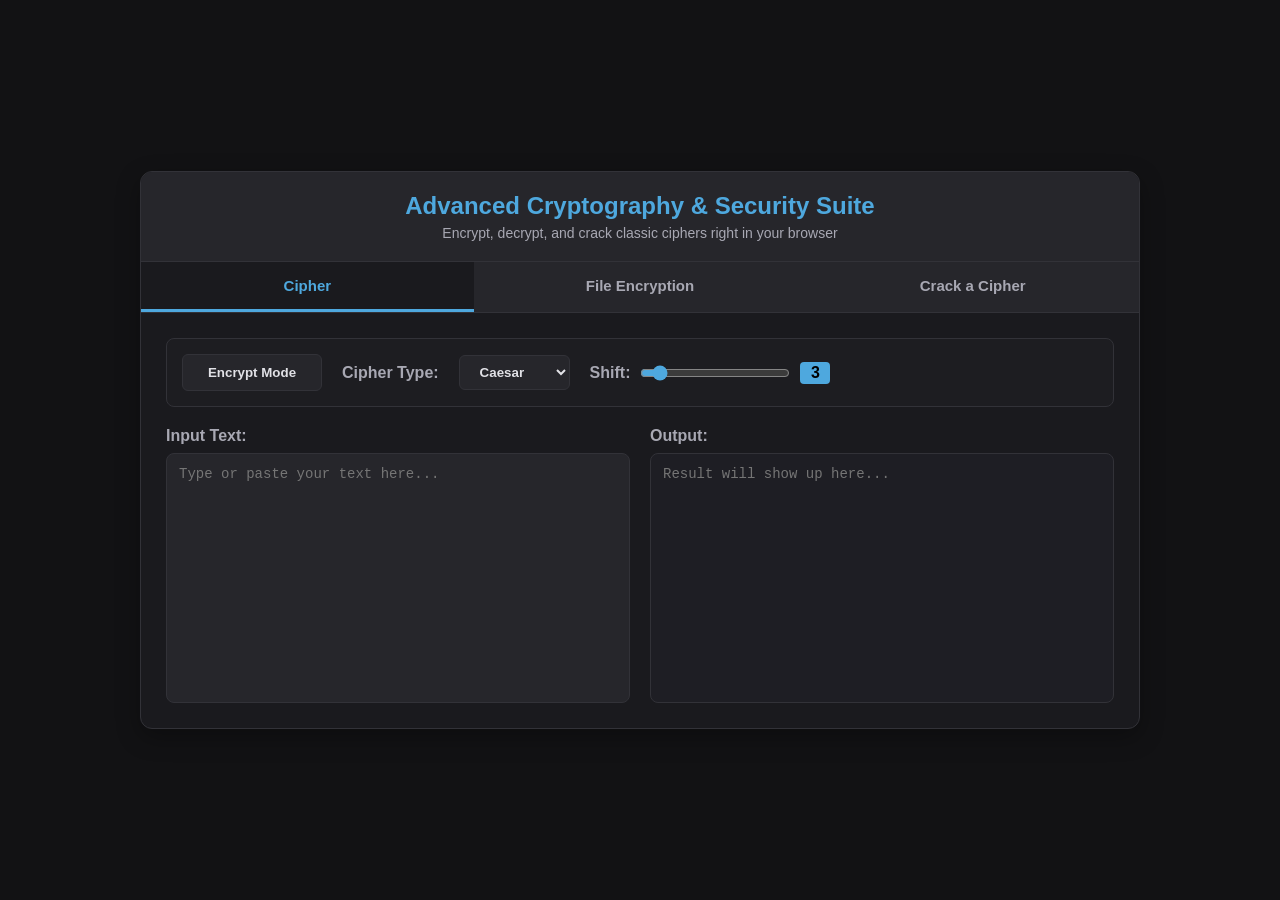
<file: index.html>
<!DOCTYPE html>
<html lang="en">
<head>
    <meta charset="UTF-8">
    <meta name="viewport" content="width=device-width, initial-scale=1.0">
    <title>Advanced Cryptography & Security Suite</title>
    <style>
:root {
            --bg-primary: #121214;
            --bg-secondary: #1a1a1e;
            --bg-tertiary: #26262b;
            --text-main: #e1e1e6;
            --text-muted: #a8a8b3;
            --accent: #4ea8de;
            --accent-hover: #64dfdf;
            --border: #323238;
        }

        * {
            box-sizing: border-box;
            margin: 0;
            padding: 0;
            font-family: 'Segoe UI', Tahoma, Geneva, Verdana, sans-serif;
        }

        body {
            background-color: var(--bg-primary);
            color: var(--text-main);
            padding: 30px;
            display: flex;
            justify-content: center;
            align-items: center;
            min-height: 100vh;
        }

        .container {
            width: 100%;
            max-width: 1000px;
            background: var(--bg-secondary);
            border: 1px solid var(--border);
            border-radius: 12px;
            box-shadow: 0 8px 24px rgba(0,0,0,0.3);
            overflow: hidden;
        }

        .header {
            background: var(--bg-tertiary);
            padding: 20px;
            border-bottom: 1px solid var(--border);
            text-align: center;
        }

        .header h1 {
            font-size: 24px;
            color: var(--accent);
            margin-bottom: 5px;
        }

        .header p {
            font-size: 14px;
            color: var(--text-muted);
        }

        .tabs {
            display: flex;
            background: var(--bg-tertiary);
            border-bottom: 1px solid var(--border);
        }

        .tab-btn {
            flex: 1;
            padding: 15px;
            background: none;
            border: none;
            color: var(--text-muted);
            font-size: 15px;
            font-weight: 600;
            cursor: pointer;
            transition: all 0.2s ease;
            text-align: center;
        }

        .tab-btn:hover {
            background: rgba(255,255,255,0.02);
            color: var(--text-main);
        }

        .tab-btn.active {
            color: var(--accent);
            border-bottom: 3px solid var(--accent);
            background: var(--bg-secondary);
        }

        .tab-content {
            padding: 25px;
            display: none;
        }

        .tab-content.active {
            display: block;
        }

        .control-row {
            display: flex;
            align-items: center;
            gap: 20px;
            margin-bottom: 20px;
            flex-wrap: wrap;
            background: rgba(255,255,255,0.01);
            padding: 15px;
            border-radius: 8px;
            border: 1px solid var(--border);
        }

        .toggle-btn {
            background: var(--bg-tertiary);
            border: 1px solid var(--border);
            color: var(--text-main);
            padding: 10px 20px;
            border-radius: 6px;
            cursor: pointer;
            font-weight: 600;
            min-width: 140px;
            transition: all 0.2s;
        }

        .toggle-btn.decrypt-mode {
            border-color: #ff5555;
            color: #ff5555;
        }

        select {
            background: var(--bg-tertiary);
            border: 1px solid var(--border);
            color: var(--text-main);
            padding: 8px 16px;
            border-radius: 6px;
            outline: none;
            cursor: pointer;
            font-weight: 600;
        }

        label {
            font-weight: 600;
            color: var(--text-muted);
        }

        .range-container {
            display: flex;
            align-items: center;
            gap: 10px;
        }

        input[type="range"] {
            accent-color: var(--accent);
            cursor: pointer;
            width: 150px;
        }

        .key-badge {
            background: var(--accent);
            color: #000;
            padding: 2px 8px;
            border-radius: 4px;
            font-weight: bold;
            min-width: 30px;
            text-align: center;
        }

        .text-input-field {
            background: var(--bg-tertiary);
            border: 1px solid var(--border);
            color: #fff;
            padding: 8px 12px;
            border-radius: 6px;
            outline: none;
            font-family: monospace;
        }

        .text-areas-grid {
            display: grid;
            grid-template-columns: 1fr;
            gap: 20px;
        }

        @media(min-width: 768px) {
            .text-areas-grid {
                grid-template-columns: 1fr 1fr;
            }
        }

        .area-box {
            display: flex;
            flex-direction: column;
            gap: 8px;
        }

        textarea {
            width: 100%;
            height: 250px;
            background: var(--bg-tertiary);
            border: 1px solid var(--border);
            border-radius: 8px;
            color: var(--text-main);
            padding: 12px;
            font-family: 'Consolas', 'Courier New', monospace;
            font-size: 14px;
            resize: none;
            outline: none;
        }

        textarea:focus {
            border-color: var(--accent);
        }

        textarea[readonly] {
            background: #1e1e24;
            color: #a5d6a7;
        }

        .file-drop-zone {
            border: 2px dashed var(--border);
            padding: 40px;
            text-align: center;
            border-radius: 8px;
            background: var(--bg-tertiary);
            cursor: pointer;
            margin-bottom: 20px;
            transition: border 0.2s;
        }

        .file-drop-zone:hover {
            border-color: var(--accent);
        }

        .file-info {
            margin-top: 10px;
            font-size: 14px;
            color: var(--accent);
            font-weight: bold;
        }

        .action-btn {
            background: var(--accent);
            color: #121214;
            border: none;
            padding: 12px 24px;
            border-radius: 6px;
            font-weight: bold;
            font-size: 16px;
            cursor: pointer;
            width: 100%;
            transition: background 0.2s;
        }

        .action-btn:hover {
            background: var(--accent-hover);
        }

        .brute-output {
            height: 350px !important;
            white-space: pre;
            overflow-y: scroll;
        }
    </style>
</head>
<body>

<div class="container">
    <div class="header">
        <h1>Advanced Cryptography & Security Suite</h1>
        <p>Encrypt, decrypt, and crack classic ciphers right in your browser</p>
    </div>

    <div class="tabs">
        <div class="tab-btn active" onclick="switchTab(event, 'interactive')">Cipher</div>
        <div class="tab-btn" onclick="switchTab(event, 'file')">File Encryption</div>
        <div class="tab-btn" onclick="switchTab(event, 'brute')">Crack a Cipher</div>
    </div>

    <div id="interactive" class="tab-content active">
        <div class="control-row">
            <button id="modeToggle" class="toggle-btn" onclick="toggleMode()">Encrypt Mode</button>
            
            <label for="algorithmSelect">Cipher Type:</label>
            <select id="algorithmSelect" onchange="handleEngineChange()">
                <option value="caesar">Caesar</option>
                <option value="vigenere">Vigenère</option>
            </select>

            <div id="caesarControls" class="range-container">
                <label for="interactiveKey">Shift:</label>
                <input type="range" id="interactiveKey" min="1" max="25" value="3" oninput="syncKey(this.value)">
                <span id="keyValueDisplay" class="key-badge">3</span>
            </div>

            <div id="vigenereControls" class="range-container" style="display: none;">
                <label for="vigenereKey">Keyword:</label>
                <input type="text" id="vigenereKey" class="text-input-field" value="CYBER" placeholder="e.g. CYBER" oninput="runLiveCipher()">
            </div>
        </div>

        <div class="text-areas-grid">
            <div class="area-box">
                <label>Input Text:</label>
                <textarea id="interactiveInput" placeholder="Type or paste your text here..." oninput="runLiveCipher()"></textarea>
            </div>
            <div class="area-box">
                <label>Output:</label>
                <textarea id="interactiveOutput" readonly placeholder="Result will show up here..."></textarea>
            </div>
        </div>
    </div>

    <div id="file" class="tab-content">
        <div class="control-row">
            <label>Mode:</label>
            <input type="radio" id="fileEnc" name="fileMode" value="encrypt" checked onchange="processFileData()"> 
            <label for="fileEnc" style="font-weight: normal; margin-right: 15px;">Encrypt</label>
            <input type="radio" id="fileDec" name="fileMode" value="decrypt" onchange="processFileData()"> 
            <label for="fileDec" style="font-weight: normal; margin-right: 20px;">Decrypt</label>
            
            <label for="fileAlgorithmSelect">Cipher:</label>
            <select id="fileAlgorithmSelect" onchange="handleFileEngineChange()">
                <option value="caesar">Caesar</option>
                <option value="vigenere">Vigenère</option>
            </select>

            <div id="fileCaesarConfig" style="display: inline-block;">
                <label style="margin-left: 20px;">Key Shift:</label>
                <input type="number" id="fileKey" min="1" max="25" value="3" oninput="processFileData()" style="width: 60px; background: var(--bg-tertiary); border: 1px solid var(--border); color:#fff; padding:4px; border-radius:4px; text-align: center;">
            </div>

            <div id="fileVigenereConfig" style="display: none;">
                <label style="margin-left: 20px;">Keyword:</label>
                <input type="text" id="fileVigenereKey" class="text-input-field" value="CYBER" oninput="processFileData()" style="width: 120px;">
            </div>
        </div>

        <div class="file-drop-zone" onclick="document.getElementById('fileInputElement').click()">
            <p>Click to upload a .txt file</p>
            <input type="file" id="fileInputElement" accept=".txt" style="display: none;" onchange="handleFileLoad(event)">
            <div id="fileNameDisplay" class="file-info"></div>
        </div>

        <div class="text-areas-grid" style="margin-bottom: 20px;">
            <div class="area-box">
                <label>Original File Contents:</label>
                <textarea id="fileInputText" readonly placeholder="No file loaded yet..."></textarea>
            </div>
            <div class="area-box">
                <label>Result:</label>
                <textarea id="fileOutputText" readonly placeholder="Processed text will show up here..."></textarea>
            </div>
        </div>

        <button class="action-btn" onclick="executeFileDownload()">Download Result</button>
    </div>

    <div id="brute" class="tab-content">
        <div class="control-row" style="margin-bottom: 10px;">
            <label>Paste Caesar-encrypted text below. This tries every possible shift and guesses which one is correct:</label>
        </div>
        <textarea id="bruteInput" style="height: 100px; margin-bottom: 20px;" placeholder="Paste encrypted text here..." oninput="runBruteForceCrack()"></textarea>
        
        <label>Results:</label>
        <textarea id="bruteOutput" class="brute-output" readonly placeholder="All 25 possible shifts will show up here, ranked by likelihood..."></textarea>
    </div>
</div>

<script>
let isDecryptMode = false;

// Common English words, used to check if decrypted text makes sense
const COMMON_WORDS = new Set([
    "the", "be", "to", "of", "and", "a", "in", "that", "have", "i", "it", "for", "not", "on", "with", "he",
    "as", "you", "do", "at", "this", "but", "his", "by", "from", "they", "we", "say", "her", "she", "or",
    "an", "will", "my", "one", "all", "would", "there", "their", "what", "so", "up", "out", "if", "about",
    "who", "get", "which", "go", "me", "when", "make", "can", "like", "time", "no", "just", "him", "know",
    "take", "people", "into", "year", "your", "good", "some", "could", "them", "see", "other", "than", "then",
    "now", "look", "only", "come", "its", "over", "think", "also", "back", "after", "use", "two", "how",
    "our", "work", "first", "well", "way", "even", "new", "want", "because", "any", "these", "give", "day",
    "most", "us", "attack", "project", "security", "framework", "system", "cyber", "advanced", "score", "data",
    "redhat", "linux", "admin", "server", "cloud", "network", "host", "node", "root", "user", "pass", "code", "insight"
]);

function switchTab(evt, tabId) {
    document.querySelectorAll('.tab-content').forEach(tab => tab.classList.remove('active'));
    document.querySelectorAll('.tab-btn').forEach(btn => btn.classList.remove('active'));
    document.getElementById(tabId).classList.add('active');
    evt.currentTarget.classList.add('active');
}

function toggleMode() {
    const btn = document.getElementById('modeToggle');
    isDecryptMode = !isDecryptMode;
    btn.innerText = isDecryptMode ? "Decrypt Mode" : "Encrypt Mode";
    btn.className = isDecryptMode ? "toggle-btn decrypt-mode" : "toggle-btn";
    runLiveCipher();
}

function syncKey(val) {
    document.getElementById('keyValueDisplay').innerText = val;
    runLiveCipher();
}

function handleEngineChange() {
    const selected = document.getElementById('algorithmSelect').value;
    document.getElementById('caesarControls').style.display = selected === 'caesar' ? 'flex' : 'none';
    document.getElementById('vigenereControls').style.display = selected === 'vigenere' ? 'flex' : 'none';
    runLiveCipher();
}

function handleFileEngineChange() {
    const selected = document.getElementById('fileAlgorithmSelect').value;
    document.getElementById('fileCaesarConfig').style.display = selected === 'caesar' ? 'inline-block' : 'none';
    document.getElementById('fileVigenereConfig').style.display = selected === 'vigenere' ? 'inline-block' : 'none';
    processFileData();
}

// Shifts every letter by a fixed number of places in the alphabet
function runCaesar(message, shift) {
    if (!message) return "";
    let result = "";
    shift = (shift % 26 + 26) % 26;

    for (let i = 0; i < message.length; i++) {
        let charCode = message.charCodeAt(i);
        if (charCode >= 97 && charCode <= 122) {
            result += String.fromCharCode(((charCode - 97 + shift) % 26) + 97);
        } else if (charCode >= 65 && charCode <= 90) {
            result += String.fromCharCode(((charCode - 65 + shift) % 26) + 65);
        } else {
            result += message.charAt(i);
        }
    }
    return result;
}

// Shifts each letter using a repeating keyword instead of one fixed shift
function runVigenere(message, key, decrypt = false) {
    if (!message) return "";
    if (!key) return message;

    let result = "";
    let keyIndex = 0;

    key = key.toLowerCase().replace(/[^a-z]/g, '');
    if (key.length === 0) return message;

    for (let i = 0; i < message.length; i++) {
        let charCode = message.charCodeAt(i);
        let isLower = (charCode >= 97 && charCode <= 122);
        let isUpper = (charCode >= 65 && charCode <= 90);

        if (isLower || isUpper) {
            let shift = key.charCodeAt(keyIndex % key.length) - 97;
            if (decrypt) {
                shift = 26 - shift;
            }
            shift = (shift % 26 + 26) % 26;

            let base = isLower ? 97 : 65;
            result += String.fromCharCode(((charCode - base + shift) % 26) + base);
            keyIndex++;
        } else {
            result += message.charAt(i);
        }
    }
    return result;
}

function runLiveCipher() {
    const msg = document.getElementById('interactiveInput').value;
    const algo = document.getElementById('algorithmSelect').value;
    const outputField = document.getElementById('interactiveOutput');

    if (algo === 'caesar') {
        const key = parseInt(document.getElementById('interactiveKey').value);
        outputField.value = isDecryptMode ? runCaesar(msg, 26 - key) : runCaesar(msg, key);
    } else {
        const keyWord = document.getElementById('vigenereKey').value.trim();
        outputField.value = runVigenere(msg, keyWord, isDecryptMode);
    }
}

function handleFileLoad(event) {
    const file = event.target.files[0];
    if (!file) return;
    document.getElementById('fileNameDisplay').innerText = `Selected File: ${file.name}`;

    const reader = new FileReader();
    reader.onload = function (e) {
        document.getElementById('fileInputText').value = e.target.result;
        processFileData();
    };
    reader.readAsText(file);
}

function processFileData() {
    const srcText = document.getElementById('fileInputText').value;
    if (!srcText) return;

    const isFileEncrypt = document.getElementById('fileEnc').checked;
    const algo = document.getElementById('fileAlgorithmSelect').value;
    const outputField = document.getElementById('fileOutputText');

    if (algo === 'caesar') {
        let key = parseInt(document.getElementById('fileKey').value);
        if (isNaN(key)) key = 3;
        const activeShift = isFileEncrypt ? key : (26 - key);
        outputField.value = runCaesar(srcText, activeShift);
    } else {
        const keyWord = document.getElementById('fileVigenereKey').value.trim();
        outputField.value = runVigenere(srcText, keyWord, !isFileEncrypt);
    }
}

function executeFileDownload() {
    const outData = document.getElementById('fileOutputText').value;
    if (!outData) {
        alert("There is no processed output text to download yet!");
        return;
    }
    const blob = new Blob([outData], { type: "text/plain;charset=utf-8" });
    const link = document.createElement("a");
    link.href = URL.createObjectURL(blob);
    link.download = "processed_output.txt";
    link.click();
}

// Checks how many words in a piece of text are real English words.
// Used to guess which decryption attempt is most likely correct.
function scoreText(text) {
    let words = text.toLowerCase().split(/[^a-z]+/);
    let realWordCount = 0;
    let checkedWords = 0;

    words.forEach(w => {
        if (w.length > 0) {
            checkedWords++;
            if (COMMON_WORDS.has(w)) {
                realWordCount++;
            }
        }
    });
    return checkedWords > 0 ? (realWordCount / checkedWords) : 0;
}

// Tries all 25 possible Caesar shifts and ranks them by how "real" the result looks
function runBruteForceCrack() {
    const input = document.getElementById('bruteInput').value;
    const outputArea = document.getElementById('bruteOutput');

    if (!input.trim()) {
        outputArea.value = "";
        return;
    }

    let candidates = [];
    for (let possibleKey = 1; possibleKey <= 25; possibleKey++) {
        let attempt = runCaesar(input, 26 - possibleKey);
        let score = scoreText(attempt);
        candidates.push({ key: possibleKey, text: attempt, score: score });
    }

    candidates.sort((a, b) => b.score - a.score);

    let log = `RANK | SHIFT | MATCH % | DECRYPTED TEXT\n`;
    log += `--------------------------------------------------------------\n`;

    candidates.forEach((cand, index) => {
        let rank = (index + 1).toString().padStart(2, '0');
        let paddedKey = cand.key.toString().padStart(2, '0');
        let confidence = Math.round(cand.score * 100);
        let badge = (index === 0 && confidence > 0) ? " <- most likely" : "";

        log += `#${rank}  | ${paddedKey}    | ${confidence}%${badge.padEnd(16)} | ${cand.text}\n`;
    });

    outputArea.value = log;
    outputArea.scrollTop = 0;
}
</script>
</body>
</html>
</file>
